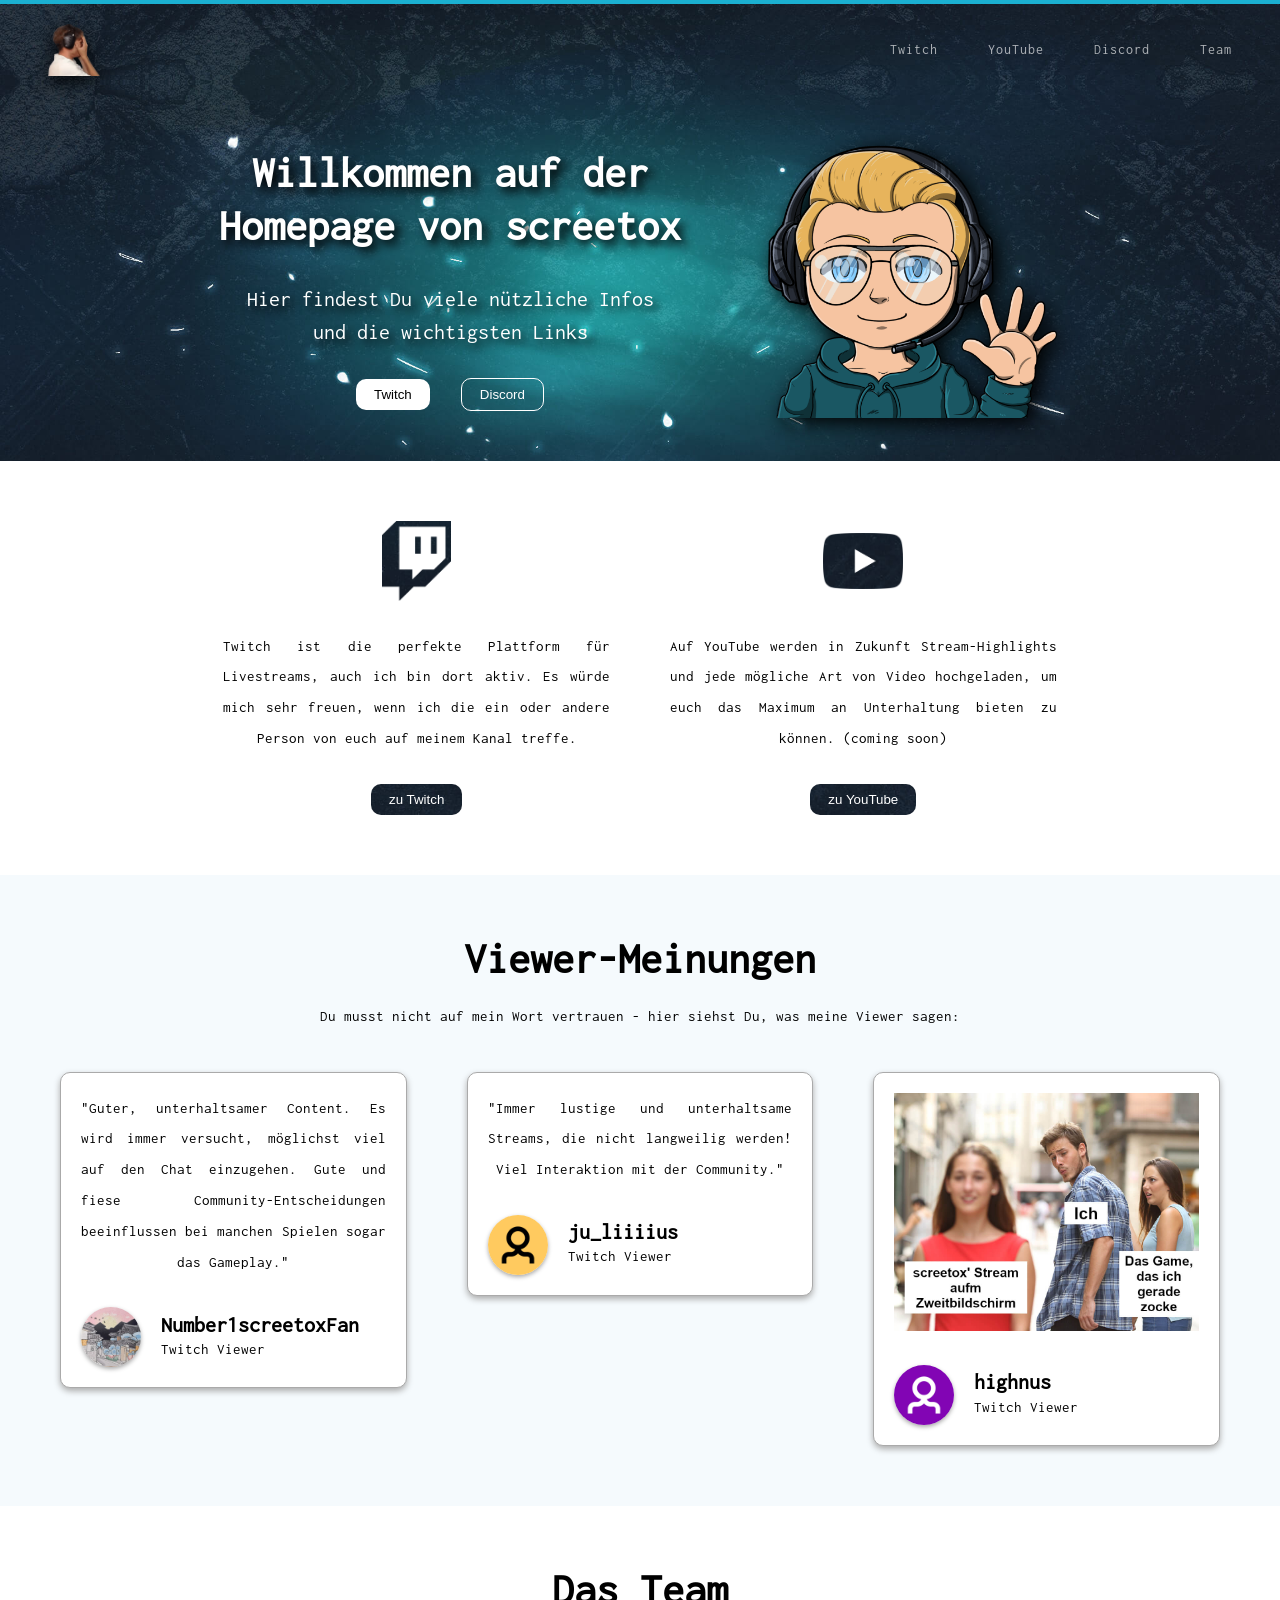
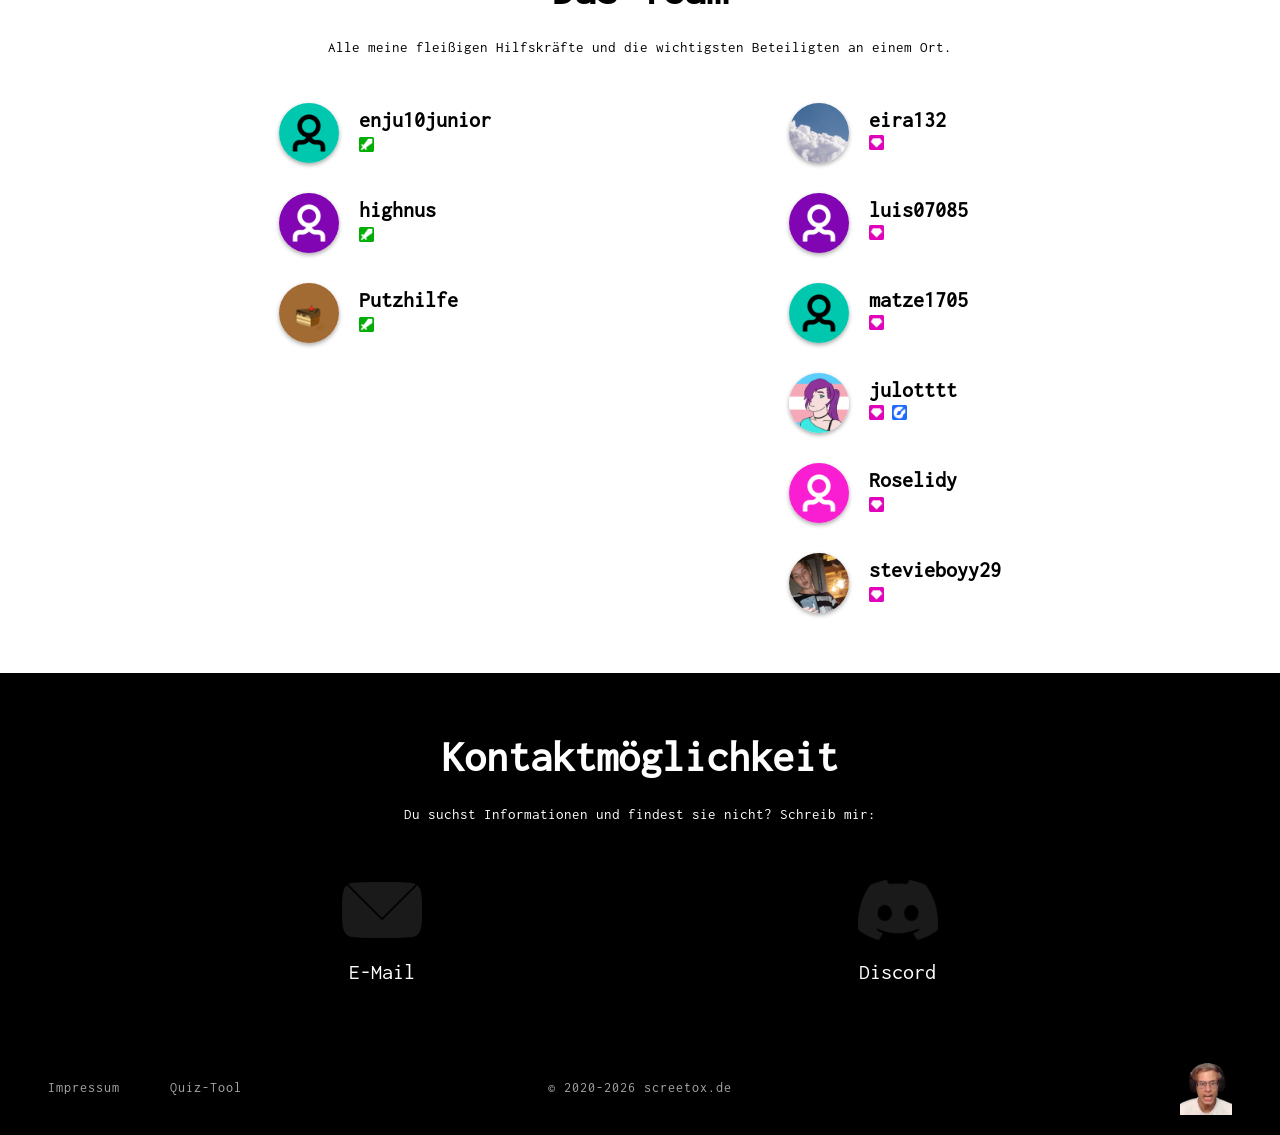
<file: index.html>
<!DOCTYPE html>
<html lang="de">
<head>
    <meta charset="UTF-8">
    <meta name="viewport" content="width=device-width, initial-scale=1.0">
    <link rel="icon" type="image/x-icon" href="./files/img/favicon.ico">
    <link rel="stylesheet" href="./css/inconsolata.css">
    <link rel="stylesheet" href="./css/style.css">
    <link rel="stylesheet" href="./css/index.css">
    <title>screetox.de</title>
</head>

<body>
    <hr id="top-hr">
    <div id="header">
        <div id="top-menu">
            <a href="./"><img id="rotate-emote-1" class="website-logo" src="./files/img/rotate-emote/lol.png"></a>
            <nav id="header-nav">
                <a target="_blank" rel="noopener noreferrer" href="https://twitch.tv/screetox">Twitch</a>
                <a target="_blank" rel="noopener noreferrer" href="https://www.youtube.com/channel/UCErEad8EovKrByoIZPC6yhQ?sub_confirmation=1">YouTube</a>
                <a target="_blank" rel="noopener noreferrer" href="https://discord.gg/a7yewEFapG">Discord</a>
                <a href="./#clips" id="clips-link-header-nav">Clips</a>
                <a href="./#team">Team</a>
            </nav>
        </div>
        <div id="welcome">
            <div id="welcome-text">
                <h1>Willkommen auf der<br>Homepage von screetox</h1>
                <p>Hier findest Du viele nützliche Infos<br>und die wichtigsten Links</p>
                <div>
                    <button id="header-button-1" onclick="toTwitch()">Twitch</button>
                    <button id="header-button-2" onclick="toDiscord()">Discord</button>
                </div>
            </div>
            <img id="welcome-img" src="./files/img/emote-wave.png">
        </div>
    </div>

    <div id="main">
        <div id="links" class="main-section-1">
            <div id="twitch-link" class="link-item">
                <div class="link-icon-effect">
                    <a target="_blank" rel="noopener noreferrer" href="https://twitch.tv/screetox">
                        <img src="./files/img/twitch-logo.png">
                    </a>
                </div>
                <p>Twitch ist die perfekte Plattform für Livestreams, auch ich bin dort aktiv. Es würde mich sehr freuen, wenn ich die ein oder andere Person von euch auf meinem Kanal treffe.</p>
                <button class="link-button" onclick="toTwitch()">zu Twitch</button>
            </div>
            <div id="youtube-link" class="link-item">
                <div class="link-icon-effect">
                    <a target="_blank" rel="noopener noreferrer" href="https://www.youtube.com/channel/UCErEad8EovKrByoIZPC6yhQ?sub_confirmation=1">
                        <img src="./files/img/youtube-logo.png">
                    </a>
                </div>
                <p>Auf YouTube werden in Zukunft Stream-Highlights und jede mögliche Art von Video hochgeladen, um euch das Maximum an Unterhaltung bieten zu können. (coming soon)</p>
                <button class="link-button" onclick="toYouTube()">zu YouTube</button>
            </div>
        </div>
        <div id="opinions" class="main-section-2">
            <h1>Viewer-Meinungen</h1>
            <h2>Du musst nicht auf mein Wort vertrauen - hier siehst Du, was meine Viewer sagen:</h2>
            <div id="opinion-boxes">
                <div class="opinion-box">
                    <p>"Guter, unterhaltsamer Content. Es wird immer versucht, möglichst viel auf den Chat einzugehen. Gute und fiese Community-Entscheidungen beeinflussen bei manchen Spielen sogar das Gameplay."</p>
                    <div class="twitch-user">
                        <img class="user-img" src="./files/img/number1screetoxfan.jpg">
                        <a target="_blank" rel="noopener noreferrer" href="https://twitch.tv/number1screetoxfan"><h4>Number1screetoxFan</h4></a>
                        <div>Twitch Viewer</div>
                    </div>
                </div>
                <div class="opinion-box">
                    <p>"Immer lustige und unterhaltsame Streams, die nicht langweilig werden! Viel Interaktion mit der Community."</p>
                    <div class="twitch-user">
                        <img class="user-img" src="./files/img/ju_liiiius.jpg">
                        <a target="_blank" rel="noopener noreferrer" href="https://twitch.tv/ju_liiiius"><h4>ju_liiiius</h4></a>
                        <div>Twitch Viewer</div>
                    </div>
                </div>
                <div class="opinion-box">
                    <img src="./files/img/highnuskommentarzuscreetox.jpg">
                    <div class="twitch-user">
                        <img class="user-img" src="./files/img/highnus.jpg">
                        <a target="_blank" rel="noopener noreferrer" href="https://twitch.tv/highnus"><h4>highnus</h4></a>
                        <div>Twitch Viewer</div>
                    </div>
                </div>
            </div>
        </div>
        <div id="clips" class="main-section-3">
            <h1>Stream Clips</h1>
            <h2>Noch immer nicht am Stream interessiert? Hier sind ein paar Clips, um Dir genauere Einblicke in meine Streams zu ermöglichen und Dich noch mehr zu motivieren, einmal dabei zu sein.</h2>
            <div id="clips-block">
                <div class="clip">
                    <h2>&darr; Stefan: "Bro, das weiß doch jeder, wie easy". Auch Stefan: &darr;</h2>
                    <video width="544" height="306" preload="none" controls poster="./files/img/quiz-clip.jpg">
                        <source src="./files/vid/quiz-clip.mp4" type="video/mp4">
                    </video>
                </div>
                <div class="clip">
                    <h2>&darr; screetox pisst sich ein xD &darr;</h2>
                    <video width="544" height="306" preload="none" controls poster="./files/img/detroit-clip.jpg">
                        <source src="./files/vid/detroit-clip.mp4" type="video/mp4">
                    </video>
                </div>
                <div class="clip">
                    <h2>&darr; Eine angenehme Überraschung für screetox &darr;</h2>
                    <video width="544" height="306" preload="none" controls poster="./files/img/grounded-clip.jpg">
                        <source src="./files/vid/grounded-clip.mp4" type="video/mp4">
                    </video>
                </div>
                <div class="clip">
                    <h2>&darr; First Try mit Ankündigung und Abpraller &darr;</h2>
                    <video width="544" height="306" preload="none" controls poster="./files/img/basketball-clip.jpg">
                        <source src="./files/vid/basketball-clip.mp4" type="video/mp4">
                    </video>
                </div>
            </div>
        </div>
        <div id="team" class="main-section-4">
            <h1>Das Team</h1>
            <h2>Alle meine fleißigen Hilfskräfte und die wichtigsten Beteiligten an einem Ort.</h2>
            <div id="team-grid">
                <div id="team-mods">
                    <div id="mods">
                        <div class="twitch-user">
                            <img class="user-img" src="./files/img/enju10junior.jpg">
                            <a target="_blank" rel="noopener noreferrer" href="https://twitch.tv/enju10junior"><h4>enju10junior</h4></a>
                            <img class="role-icon" src="./files/img/mod.png">
                        </div>
                        <div class="twitch-user">
                            <img class="user-img" src="./files/img/highnus.jpg">
                            <a target="_blank" rel="noopener noreferrer" href="https://twitch.tv/highnus"><h4>highnus</h4></a>
                            <img class="role-icon" src="./files/img/mod.png">
                        </div>
                        <div class="twitch-user">
                            <img class="user-img" src="./files/img/putzhilfe.jpg">
                            <a target="_blank" rel="noopener noreferrer" href="https://twitch.tv/putzhilfe"><h4>Putzhilfe</h4></a>
                            <img class="role-icon" src="./files/img/mod.png">
                        </div>
                    </div>
                </div>
                <div id="team-vips">
                    <div id="vips">
                        <div class="twitch-user">
                            <img class="user-img" src="./files/img/eira132.jpg">
                            <a target="_blank" rel="noopener noreferrer" href="https://twitch.tv/eira132"><h4>eira132</h4></a>
                            <div>
                                <img class="role-icon" src="./files/img/vip.png">
                            </div>
                        </div>
                        <div class="twitch-user">
                            <img class="user-img" src="./files/img/luis07085.jpg">
                            <a target="_blank" rel="noopener noreferrer" href="https://twitch.tv/luis07085"><h4>luis07085</h4></a>
                            <div>
                                <img class="role-icon" src="./files/img/vip.png">
                            </div>
                        </div>
                        <div class="twitch-user">
                            <img class="user-img" src="./files/img/matze1705.jpg">
                            <a target="_blank" rel="noopener noreferrer" href="https://twitch.tv/matze1705"><h4>matze1705</h4></a>
                            <div>
                                <img class="role-icon" src="./files/img/vip.png">
                            </div>
                        </div>
                        <div class="twitch-user">
                            <img class="user-img" src="./files/img/julotttt.jpg">
                            <a target="_blank" rel="noopener noreferrer" href="https://twitch.tv/julotttt"><h4>julotttt</h4></a>
                            <div>
                                <img class="role-icon" src="./files/img/vip.png">
                                <img class="role-icon" src="./files/img/artist.png">
                            </div>
                        </div>
                        <div class="twitch-user">
                            <img class="user-img" src="./files/img/roselidy.jpg">
                            <a target="_blank" rel="noopener noreferrer" href="https://twitch.tv/roselidy"><h4>Roselidy</h4></a>
                            <img class="role-icon" src="./files/img/vip.png">
                        </div>
                        <div class="twitch-user">
                            <img class="user-img" src="./files/img/stevieboyy29.jpg">
                            <a target="_blank" rel="noopener noreferrer" href="https://twitch.tv/stevieboyy29"><h4>stevieboyy29</h4></a>
                            <img class="role-icon" src="./files/img/vip.png">
                        </div>
                    </div>
                </div>
            </div>
        </div>
        <div id="contact" class="contact-form">
            <h1>Kontaktmöglichkeit</h1>
            <h2>Du suchst Informationen und findest sie nicht? Schreib mir:</h2>
            <div id="contact-links">
                <div id="mail-link" class="link-item">
                    <div class="link-icon-effect">
                        <a target="_blank" rel="noopener noreferrer" href="mailto:mail@screetox.de">
                            <img src="./files/img/mail-logo.png">
                        </a>
                    </div>
                    <a href="mailto:mail@screetox.de">E-Mail</a>
                </div>
                <div id="discord-link" class="link-item">
                    <div class="link-icon-effect">
                        <a target="_blank" rel="noopener noreferrer" href="https://discord.gg/a7yewEFapG">
                            <img src="./files/img/discord-logo.png">
                        </a>
                    </div>
                    <a target="_blank" rel="noopener noreferrer" href="https://discord.gg/a7yewEFapG">Discord</a>
                </div>
            </div>
        </div>
    </div>

    <div id="footer">
        <div id="bottom-menu">
                <nav id="footer-nav">
                    <a href="./impressum">Impressum</a>
                    <a href="./quiz" id="quiz-tool-link">Quiz-Tool</a>
                </nav>
                <div id="copyright">© 2020-2026 screetox.de</div>
                <div id="footer-img">
                    <a href="./"><img id="rotate-emote-2" class="website-logo" src="./files/img/rotate-emote/lol.png"></a>
                </div>
        </div>
    </div>

    <script src="./js/script.js"></script>
    <script src="./js/index.js"></script>
</body>
</html>
</file>
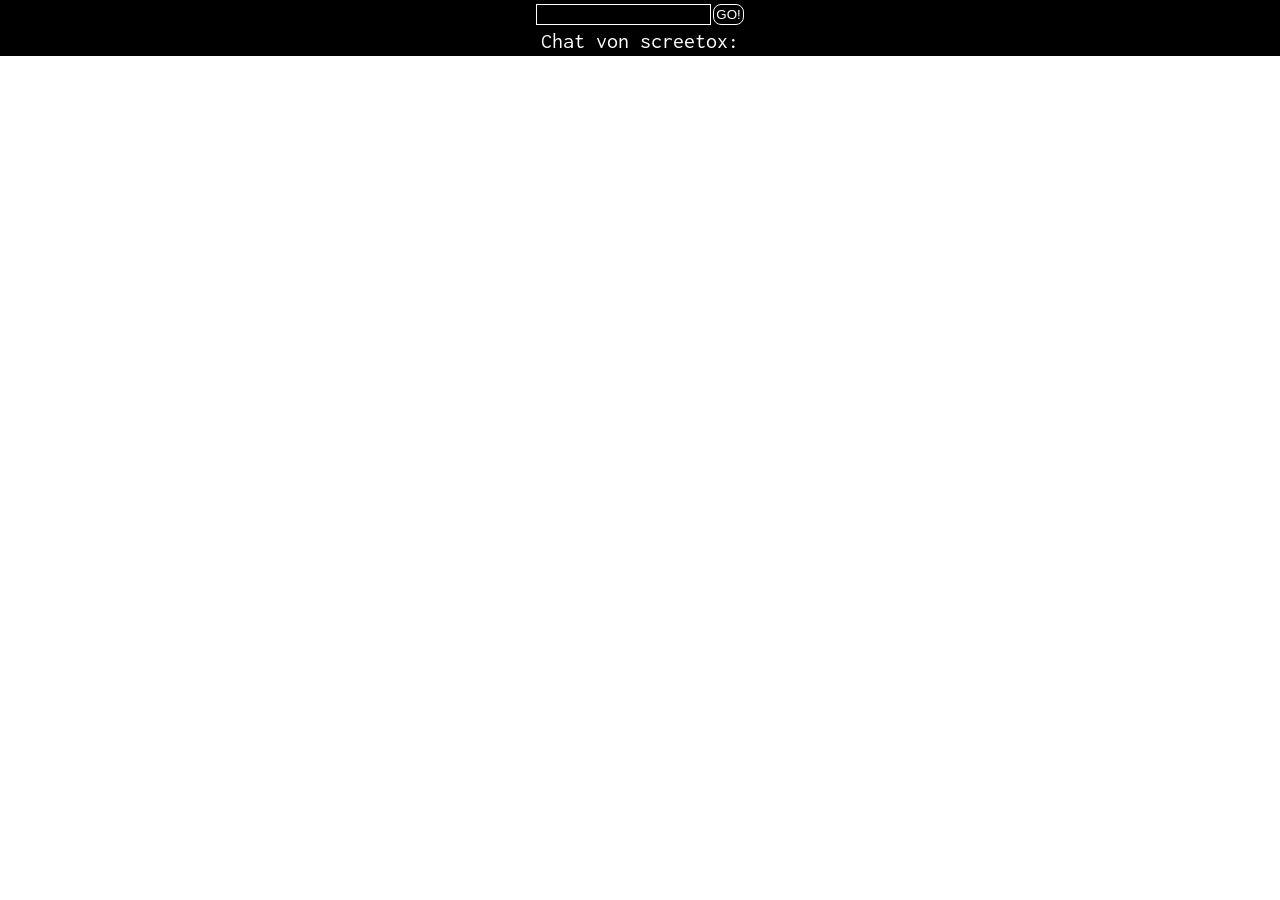
<file: chat/index.html>
<html>
<head>
    <meta charset="UTF-8">
    <meta name="viewport" content="width=device-width, initial-scale=1.0">
    <link rel="icon" type="image/x-icon" href="../files/img/favicon.ico">
    <link rel="stylesheet" href="../css/inconsolata.css">
    <link rel="stylesheet" href="../css/chat.css">
    <title>screetox.de</title>
</head>

<body>
    <div id="form">
        <div id="input">
            <input id="channel-input" type="text">
            <button id="btn" onclick="changeChatChannel()">GO!</button>
        </div>
        <p id="h1">Chat von screetox:</p>
    </div>

    <iframe id="chat-frame" src="https://www.twitch.tv/embed/screetox/chat?parent=screetox.de&parent=localhost&darkpopout"></iframe>

    <script src="../js/chat.js"></script>
</body>
</html>
</file>
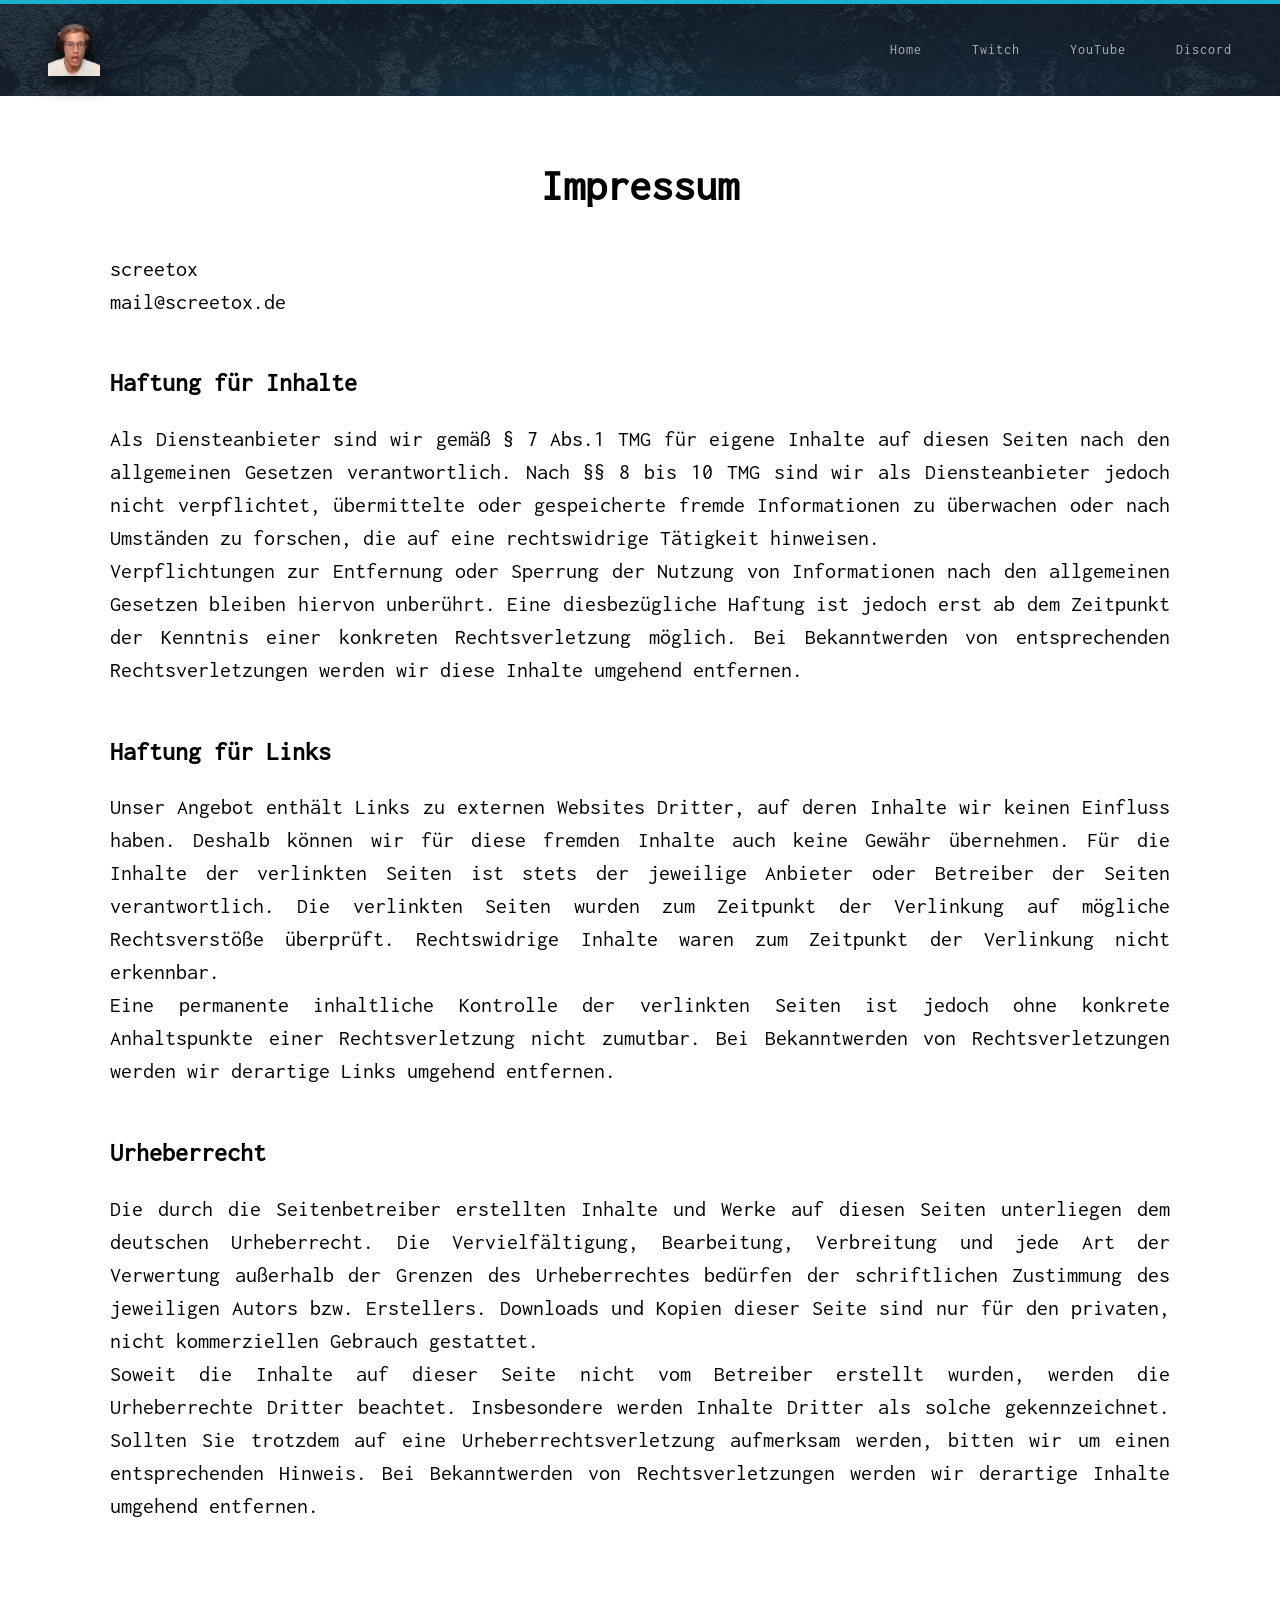
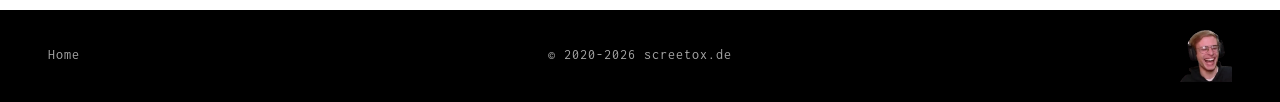
<file: impressum/index.html>
<!DOCTYPE html>
<html lang="de">
<head>
    <meta charset="UTF-8">
    <meta name="viewport" content="width=device-width, initial-scale=1.0">
    <link rel="icon" type="image/x-icon" href="../files/img/favicon.ico">
    <link rel="stylesheet" href="../css/inconsolata.css">
    <link rel="stylesheet" href="../css/style.css">
    <link rel="stylesheet" href="../css/impressum.css">
    <title>screetox.de</title>
</head>

<body>
    <hr id="top-hr">
    <div id="header">
        <div id="top-menu">
            <a href="../"><img id="rotate-emote-1" class="website-logo" src="../files/img/rotate-emote/lol.png"></a>
            <nav id="header-nav">
                <a href="../">Home</a>
                <a target="_blank" rel="noopener noreferrer" href="https://twitch.tv/screetox">Twitch</a>
                <a target="_blank" rel="noopener noreferrer" href="https://www.youtube.com/channel/UCErEad8EovKrByoIZPC6yhQ?sub_confirmation=1">YouTube</a>
                <a target="_blank" rel="noopener noreferrer" href="https://discord.gg/a7yewEFapG">Discord</a>
            </nav>
        </div>
    </div>

    <div id="main">
        <div id="impressum-text" class="impressum-text">
            <h1>Impressum</h1>
            <p>screetox<br>mail@screetox.de</p>
            <h3>Haftung für Inhalte</h3>
            <p>Als Diensteanbieter sind wir gemäß § 7 Abs.1 TMG für eigene Inhalte auf diesen Seiten nach den allgemeinen Gesetzen verantwortlich. Nach §§ 8 bis 10 TMG sind wir als Diensteanbieter jedoch nicht verpflichtet, übermittelte oder gespeicherte fremde Informationen zu überwachen oder nach Umständen zu forschen, die auf eine rechtswidrige Tätigkeit hinweisen.<br>Verpflichtungen zur Entfernung oder Sperrung der Nutzung von Informationen nach den allgemeinen Gesetzen bleiben hiervon unberührt. Eine diesbezügliche Haftung ist jedoch erst ab dem Zeitpunkt der Kenntnis einer konkreten Rechtsverletzung möglich. Bei Bekanntwerden von entsprechenden Rechtsverletzungen werden wir diese Inhalte umgehend entfernen.</p>
            <h3>Haftung für Links</h3>
            <p>Unser Angebot enthält Links zu externen Websites Dritter, auf deren Inhalte wir keinen Einfluss haben. Deshalb können wir für diese fremden Inhalte auch keine Gewähr übernehmen. Für die Inhalte der verlinkten Seiten ist stets der jeweilige Anbieter oder Betreiber der Seiten verantwortlich. Die verlinkten Seiten wurden zum Zeitpunkt der Verlinkung auf mögliche Rechtsverstöße überprüft. Rechtswidrige Inhalte waren zum Zeitpunkt der Verlinkung nicht erkennbar.<br>Eine permanente inhaltliche Kontrolle der verlinkten Seiten ist jedoch ohne konkrete Anhaltspunkte einer Rechtsverletzung nicht zumutbar. Bei Bekanntwerden von Rechtsverletzungen werden wir derartige Links umgehend entfernen.</p>
            <h3>Urheberrecht</h3>
            <p>Die durch die Seitenbetreiber erstellten Inhalte und Werke auf diesen Seiten unterliegen dem deutschen Urheberrecht. Die Vervielfältigung, Bearbeitung, Verbreitung und jede Art der Verwertung außerhalb der Grenzen des Urheberrechtes bedürfen der schriftlichen Zustimmung des jeweiligen Autors bzw. Erstellers. Downloads und Kopien dieser Seite sind nur für den privaten, nicht kommerziellen Gebrauch gestattet.<br>Soweit die Inhalte auf dieser Seite nicht vom Betreiber erstellt wurden, werden die Urheberrechte Dritter beachtet. Insbesondere werden Inhalte Dritter als solche gekennzeichnet. Sollten Sie trotzdem auf eine Urheberrechtsverletzung aufmerksam werden, bitten wir um einen entsprechenden Hinweis. Bei Bekanntwerden von Rechtsverletzungen werden wir derartige Inhalte umgehend entfernen.</p>
        </div>
    </div>

    <div id="footer">
        <div id="bottom-menu">
                <nav id="footer-nav">
                    <a href="../">Home</a>
                </nav>
                <div id="copyright">© 2020-2026 screetox.de</div>
                <div id="footer-img">
                    <a href="../"><img id="rotate-emote-2" class="website-logo" src="../files/img/rotate-emote/lol.png"></a>
                </div>
        </div>
    </div>

    <script src="../js/script.js"></script>
</body>
</html>
</file>
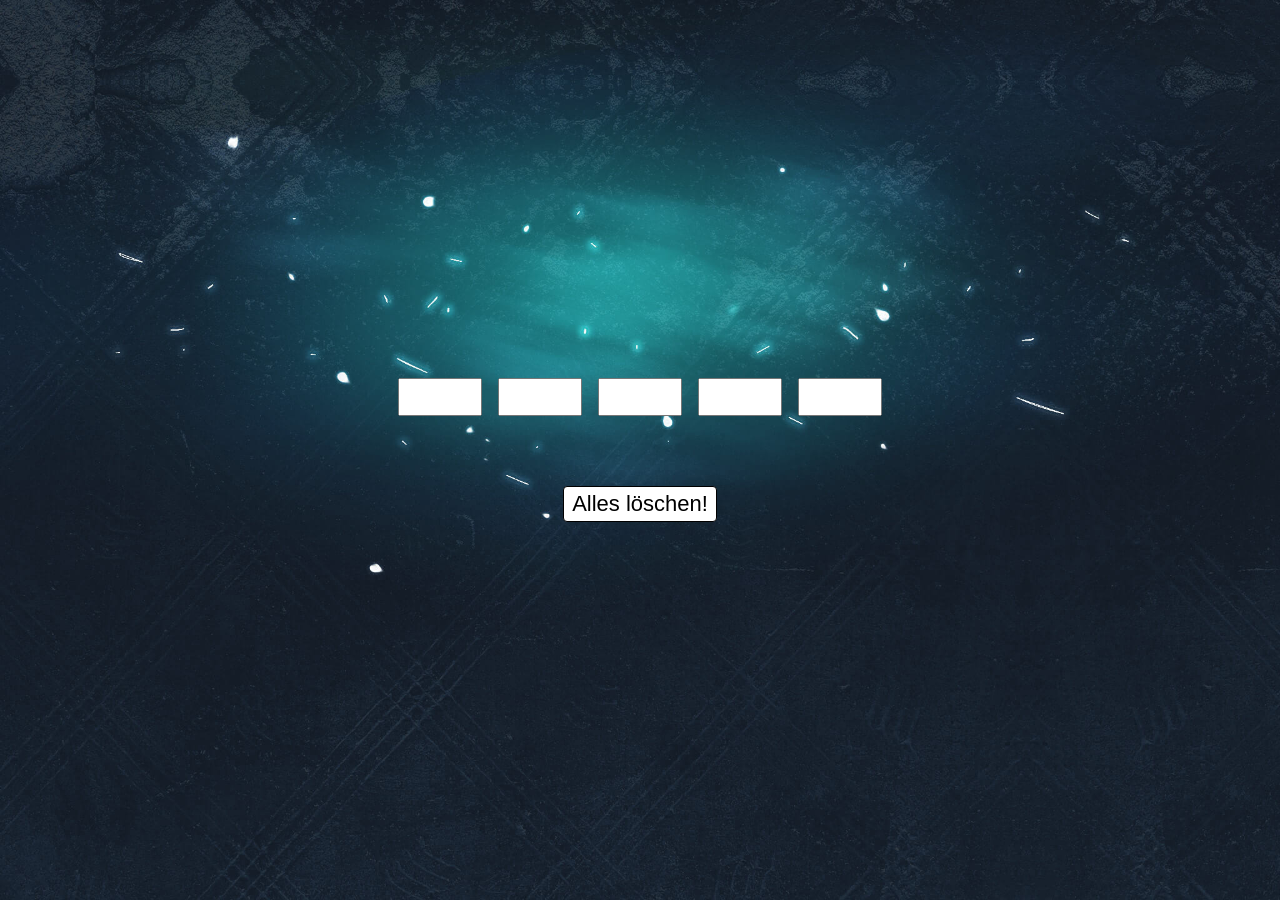
<file: pw/index.html>
<html>

<head>
    <meta charset="UTF-8">
    <meta name="viewport" content="width=device-width, initial-scale=1.0">
    <link rel="icon" type="image/x-icon" href="../files/img/favicon.ico">
    <link rel="stylesheet" href="../css/inconsolata.css">
    <title>Passwort - screetox</title>
</head>

<body style="height: 100%; display: flex; flex-direction: column; justify-content: center; align-items: center; gap: 16px;">
    <div style="display: flex; justify-content: center; align-items: center; gap: 16px;">
        <input id="letter1">
        <input id="letter2">
        <input id="letter3">
        <input id="letter4">
        <input id="letter5">
    </div>
    <p id="possible-words"></p>
    <button onclick="resetAll()">Alles löschen!</button>
</body>

<style>
    * {
        margin: 0;
        padding: 0;
    }

    body {
        font-family: 'Inconsolata';
        font-size: 22px;

        background-image: url(../files/img/Unique-youtube-banner-blank_180.jpg);
        background-color: #000;
        background-repeat: no-repeat;
        background-attachment: fixed;
        background-position: center;
        background-size: cover;
    }

    input {
        width: 84px;
        height: 38px;
        font-family: 'Inconsolata';
        font-size: 22px;
    }

    p {
        height: 38px;
        color: #fff;
        cursor: default;
    }

    button {
        padding: 4px 8px;
        background-color: #fff;
        font-size: 22px;
        cursor: pointer;
        border: 1px solid #000;
        border-radius: 4px;
    }
</style>

<script src="../js/pw.js"></script>

</html>
</file>
<file: css/inconsolata.css>
/* vietnamese */
@font-face {
	font-family: 'Inconsolata';
	font-style: normal;
	font-weight: 400;
	font-stretch: 100%;
	src: url([data-uri]);
	unicode-range: U+0102-0103, U+0110-0111, U+0128-0129, U+0168-0169, U+01A0-01A1, U+01AF-01B0, U+1EA0-1EF9, U+20AB;
}
/* latin-ext */
@font-face {
	font-family: 'Inconsolata';
	font-style: normal;
	font-weight: 400;
	font-stretch: 100%;
	src: url([data-uri]);
	unicode-range: U+0100-024F, U+0259, U+1E00-1EFF, U+2020, U+20A0-20AB, U+20AD-20CF, U+2113, U+2C60-2C7F, U+A720-A7FF;
}
/* latin */
@font-face {
	font-family: 'Inconsolata';
	font-style: normal;
	font-weight: 400;
	font-stretch: 100%;
	src: url([data-uri]);
	unicode-range: U+0000-00FF, U+0131, U+0152-0153, U+02BB-02BC, U+02C6, U+02DA, U+02DC, U+2000-206F, U+2074, U+20AC, U+2122, U+2191, U+2193, U+2212, U+2215, U+FEFF, U+FFFD;
}
</file>
<file: css/style.css>
* {
    margin: 0;
    padding: 0;
}

html {
    scrollbar-width: thin;
    scroll-behavior: smooth;
}

body {
    font-family: 'Inconsolata';
    font-size: 22px;

    background-image: url(../files/img/Unique-youtube-banner-blank_180.jpg);
    background-color: #000;
    background-repeat: no-repeat;
    background-attachment: fixed;
    background-position: center;
    background-size: cover;
}

a {
    color: inherit;
    text-decoration: none;
}

.website-logo {
    max-height: 52px;
    display: block;
    filter: drop-shadow(0 5px 10px #000);
}

#top-hr {
    border: 2px solid #1BB0D1;
}

#header, #footer {
    max-width: 1400px;
    margin: 0 auto;
}

#top-menu, #bottom-menu {
    display: flex;
    justify-content: space-between;
    align-items: center;

    height: 72px;
    padding: 10px calc(40px + 0.6em);

    color: #ffffffa6;
    font-weight: 400;
    font-style: normal;
    font-size: 14px;
    line-height: 160%;
    letter-spacing: 1px;
    text-transform: none;
}

#main {
    max-width: 1400px;
    margin: 0 auto;
    text-align: center;
}

#header-nav, #footer-nav {
    display: flex;
    gap: 10px 50px;
    align-items: center;
}

#footer-nav {
    margin-right: auto;
    flex: 1;
}

#copyright {
    cursor: default;
    display: flex;
    justify-content: center;
    flex: 1;
}

#footer-img {
    display: flex;
    justify-content: end;
    flex: 1;
}

@media only screen and (max-width: 925.98px) {
    #footer-img {
        display: none;
    }

    #copyright {
        justify-content: end;
    }
}

@media only screen and (max-width: 670.98px) {
    #header-nav {
        display: none;
    }

    #top-menu {
        justify-content: center;
    }
}

@media only screen and (max-width: 464.98px) {
    #bottom-menu {
        flex-direction: column;
    }

    #footer-nav {
        margin-right: 0;
    }
}
</file>
<file: css/index.css>
* {
    transition: opacity .3s, background-color .2s, box-shadow .1s;
}

button {
    padding: 8px 18px;
    border: 0px solid;
    border-radius: 10px;
    cursor: pointer;
}

button:active {
    position: relative;
    top: 1px;
}

.main-section-1, .main-section-3 {
    background-color: #fff;
}

.main-section-2, .main-section-4 {
    background-color: #f5fafd;
}

.main-section-1 {
    border-radius: 30px 30px 0 0;
}

div[class^="main-section-"], div[class*=" main-section-"] {
    padding: 60px;
    color: #000;
}

.link-item {
    width: calc(100%/3);

    display: flex;
    flex-direction: column;
    justify-content: flex-start;
    align-items: center;
    gap: 30px;
}

.link-icon-effect {
    -webkit-mask-repeat: no-repeat;
    mask-repeat: no-repeat;
    -webkit-mask-size: contain;
    mask-size: contain;
    -webkit-mask-position: center;
    mask-position: center;
    display: flex;
    height: 80px;

    background-image: url(../files/img/Unique-youtube-banner-blank_180.jpg);
    background-color: #000;
    background-repeat: no-repeat;
    background-attachment: fixed;
    background-position: center;
    background-size: cover;
}

.link-icon-effect a {
    background-repeat: no-repeat;
    background-position: center;
    background-size: contain;
    align-items: center;
    display: flex;
    height: -moz-fit-content;
    height: fit-content;
    margin: auto 0;
}

.link-icon-effect a img {
    max-width: 80px;
    max-height: 80px;
    opacity: 0;
}

.link-icon-effect a img:hover {
    opacity: 1;
}

.link-button {
    background-image: url(../files/img/Unique-youtube-banner-blank_180.jpg);
    background-color: #000;
    background-repeat: no-repeat;
    background-attachment: fixed;
    background-position: center;
    background-size: cover;
    color: #fff;
}

.link-button:hover {
    box-shadow: 0px 3px 6px #aaa;
}

.clip {
    margin: 0 10px 20px 10px;
}

.opinion-box {
    background-color: #fff;
    border: 1px solid #aaa;
    border-radius: 10px 10px;
    box-shadow: 0px 3px 6px #aaa;
    width: calc(100%/3 - 30px);
    padding: 20px 20px;
    cursor: default;
}

.opinion-box img {
    max-width: 100%;
}

.twitch-user {
    display: grid;
    grid-template-columns: 80px auto;
    grid-template-rows: auto auto;
    align-content: center;
    margin-top: 30px;
}

.twitch-user a, .twitch-user div {
    grid-column: 2;
    text-align: left;
    width: -moz-fit-content;
    width: fit-content;
}

.twitch-user a {
    grid-row: 1;
    align-self: center;
}

.twitch-user div {
    grid-row: 2;
    font-size: 0.7em;
}

.user-img {
    grid-column: 1;
    grid-row: 1 / 3;
    width: 60px;
    height: 60px;
    border-radius: 60px 60px;
    box-shadow: 0px 2px 4px #aaa;
}

.role-icon {
    height: 15px;
    width: 15px;
}

.contact-form {
    padding: 60px;
    background-color: #000000A9;
    color: #fff;
    border-radius: 0 0 30px 30px;
}

#welcome {
    color: #fff;
    display: flex;
    cursor: default;
    flex-direction: row;
    justify-content: center;
    align-items: center;
    text-align: center;
    padding: 0px 60px;
    min-height: 350px;
    gap: 80px;
}

#welcome-text {
    display: flex;
    flex-direction: column;
    justify-content: flex-start;
    align-items: center;
    text-shadow: 5px 5px 10px #000;
    padding: 50px 0;
    gap: 30px;
}

#welcome-text h1 {
    line-height: 1.2em;
}

#welcome-text p {
    line-height: 1.5em;
}

#welcome-img {
    max-height: 300px;
    max-width: 300px;
    -webkit-filter: drop-shadow(5px 5px 10px #000);
    filter: drop-shadow(5px 5px 10px #000);
}

#header-button-1 {
    background-color: #fff;
    margin-right: 20px;
}

#header-button-1:hover {
    background-color: #ffffffcc;
}

#header-button-2 {
    background-color: #00000000;
    border: 1px solid #fff;
    color: #fff;
}

#header-button-2:hover {
    background-color: #ffffff44;
}

#main h1 {
    margin-bottom: 20px;
}

#main h2 {
    font-weight: normal;
    margin-bottom: 40px;
}

#main h3 {
    font-weight: normal;
}

#main p, #main h2 {
    font-size: 0.7em;
    line-height: 2em;
    text-align: justify;
    text-align-last: center;
}

#links, #opinion-boxes {
    display: flex;
    flex-direction: row;
    justify-content: center;
    align-items: flex-start;
    gap: 60px;
}

#twitch-link .link-icon-effect {
    -webkit-mask-image: url(../files/img/twitch-logo.png);
    mask-image: url(../files/img/twitch-logo.png);
}

#youtube-link .link-icon-effect {
    -webkit-mask-image: url(../files/img/youtube-logo.png);
    mask-image: url(../files/img/youtube-logo.png);
}

#mail-link .link-icon-effect {
    -webkit-mask-image: url(../files/img/mail-logo.png);
    mask-image: url(../files/img/mail-logo.png);
}

#discord-link .link-icon-effect {
    -webkit-mask-image: url(../files/img/discord-logo.png);
    mask-image: url(../files/img/discord-logo.png);
}

#clips h2 {
    margin: 0 235px 40px 235px;
}

#clips-block {
    width: 100%;
    display: flex;
    justify-content: space-evenly;
    align-items: center;
    flex-wrap: wrap;
}

#clips-block h2 {
    margin: 0;
}

#team h2 {
    margin-bottom: 10px;
}

#team-grid {
    display: grid;
    grid-template-columns: calc(50% - 30px) calc(50% - 30px);
    justify-content: center;
    align-content: center;
    margin: 0 100px;
    gap: 0 60px;
}

#team-mods, #team-vips {
    justify-self: center;
}

#mods, #vips {
    width: -moz-fit-content;
    width: fit-content;
}

#contact-links {
    display: flex;
    flex-direction: row;
    justify-content: space-evenly;
}

#contact-links .link-icon-effect a {
    background-color: #ffffff1a;
}

#mail-link, #discord-link {
    gap: 10px;
}

@media only screen and (max-width: 1400.98px) {
    .main-section-1, .contact-form {
        border-radius: 0;
    }
}

@media only screen and (max-width: 1300.98px) {
    #clips-link-header-nav, #clips {
        display: none;
    }

    .main-section-4 {
        background-color: #fff;
    }
}

@media only screen and (max-width: 1000.98px) {
    #welcome-img, #links p {
        display: none;
    }

    #opinion-boxes {
        flex-direction: column;
        align-content: center;
        align-items: center;
        gap: 20px;
    }

    .opinion-box {
        width: 400px;
    }

    #team-grid {
        margin: 0;
    }
}

@media only screen and (max-width: 670.98px) {
    #links button, #welcome-text button, #quiz-tool-link {
        display: none;
    }

    .opinion-box {
        width: auto;
        max-width: 400px;
    }

    .twitch-user {
        grid-template-columns: 60px auto;
    }

    .user-img {
        width: 50px;
        height: 50px;
    }
}

@media only screen and (max-width: 535.98px) {
    #welcome-text p, #opinions, #team, #contact h2 {
        display: none;
    }

    #welcome-text h1, #contact h1 {
        font-size: 30px;
    }
}

@media only screen and (max-width: 400.98px) {
    #contact {
        display: none;
    }
}
</file>
<file: css/chat.css>
body, #form * {
    margin: 0;
    padding: 0;
}

#form {
    height: 56px;
    display: flex;
    justify-content: space-evenly;
    align-items: center;
    flex-direction: column;
    background-color: #000;
    font-family: 'Inconsolata';
    font-size: 22px;
    color: #fff;
}

#input {
    display: flex;
    gap: 2px;
}

#input * {
    padding: 2px;
    color: #fff;
    background-color: #000;
    border: solid 1px #fff;
}

#btn {
    cursor: pointer;
    border-radius: 8px;
}

#h1 {
    cursor: default;
}

#chat-frame {
    height: calc(100% - 56px);
    width: 100%;
    border: 0;
}
</file>
<file: css/impressum.css>
h1 {
    margin-bottom: 1em;
    text-align: center;
}

h3 {
    margin: 2em 0 1em 0;
}

p {
    margin-bottom: 1em;
    line-height: 150%;
    text-align: justify;
}

.impressum-text {
    background-color: #fff;
    color: #000;

    border-radius: 30px;
    padding: 3em 5em;
    text-align: start;
}

@media only screen and (max-width: 1400.98px) {
    .impressum-text {
        border-radius: 0;
    }
}

@media only screen and (max-width: 1000.98px) {
    #impressum-text {
        padding: 3em 2em;
        font-size: 16px;
    }
}
</file>
